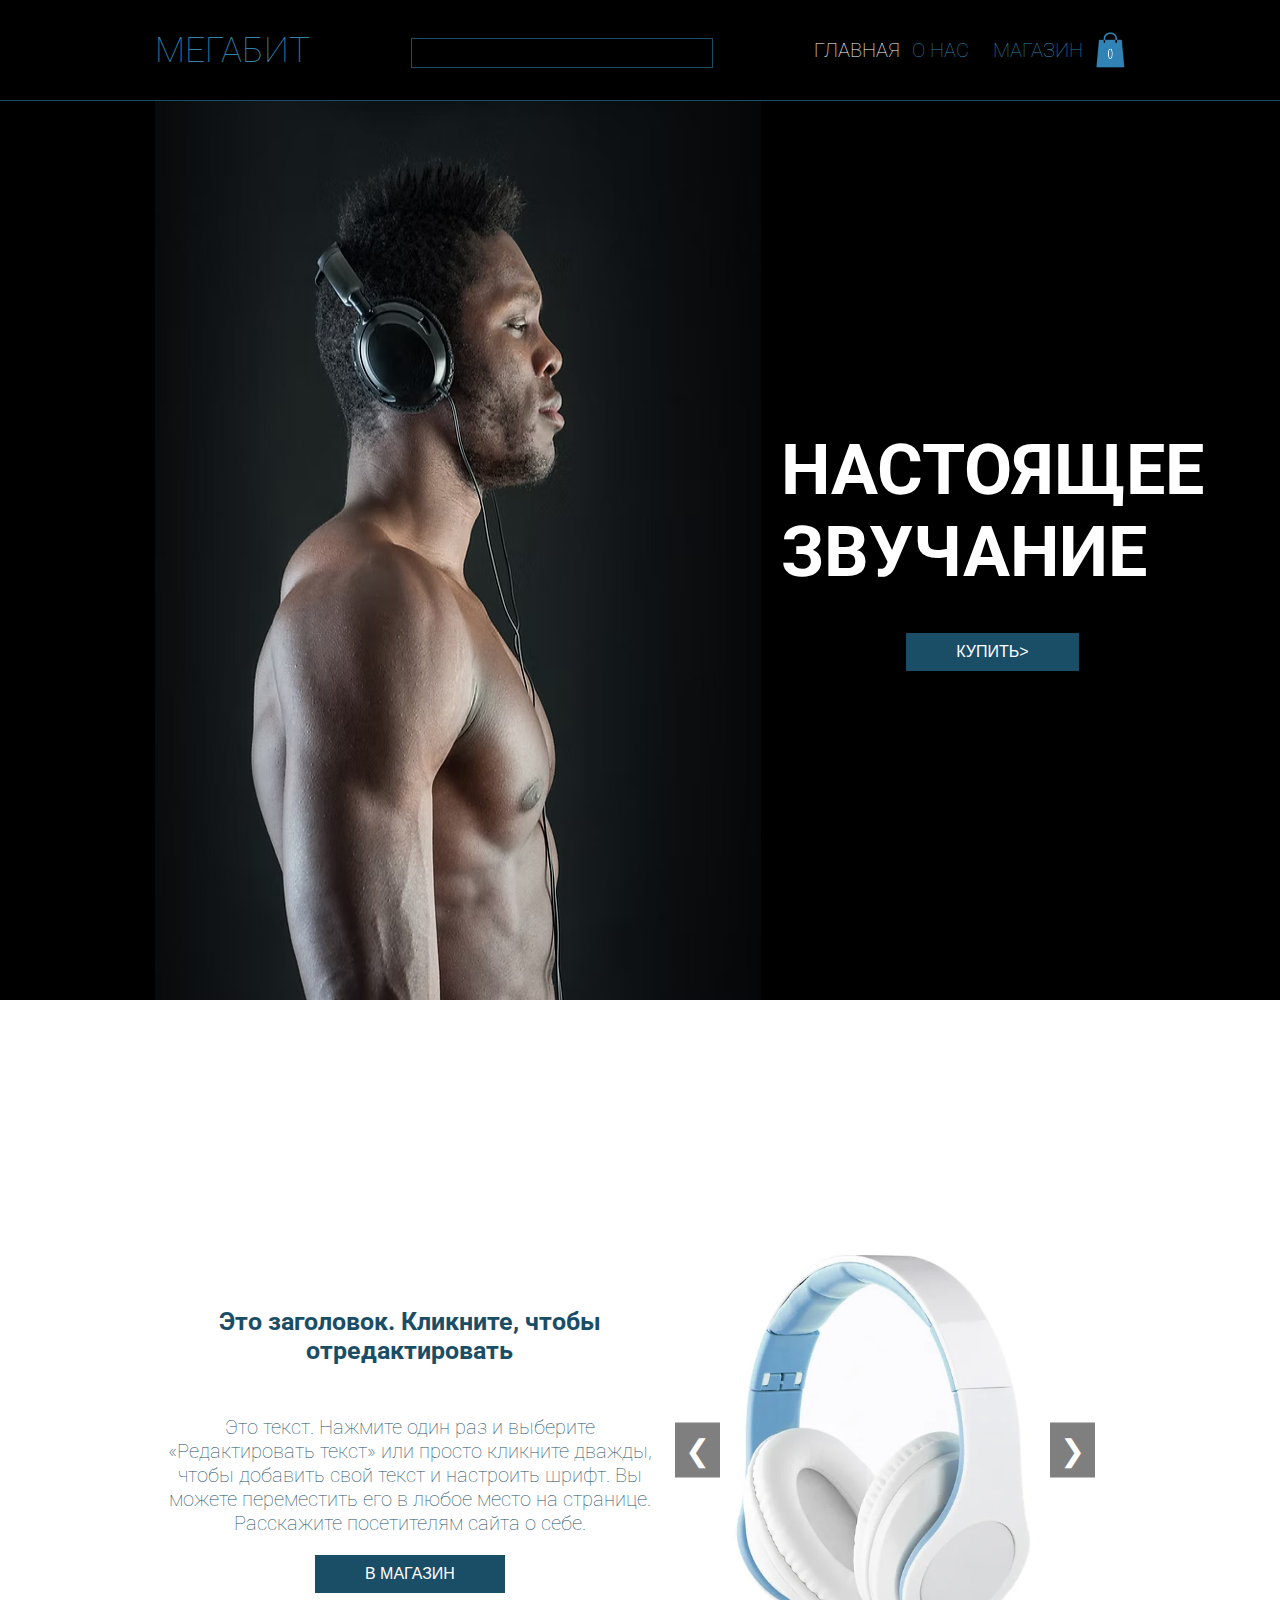
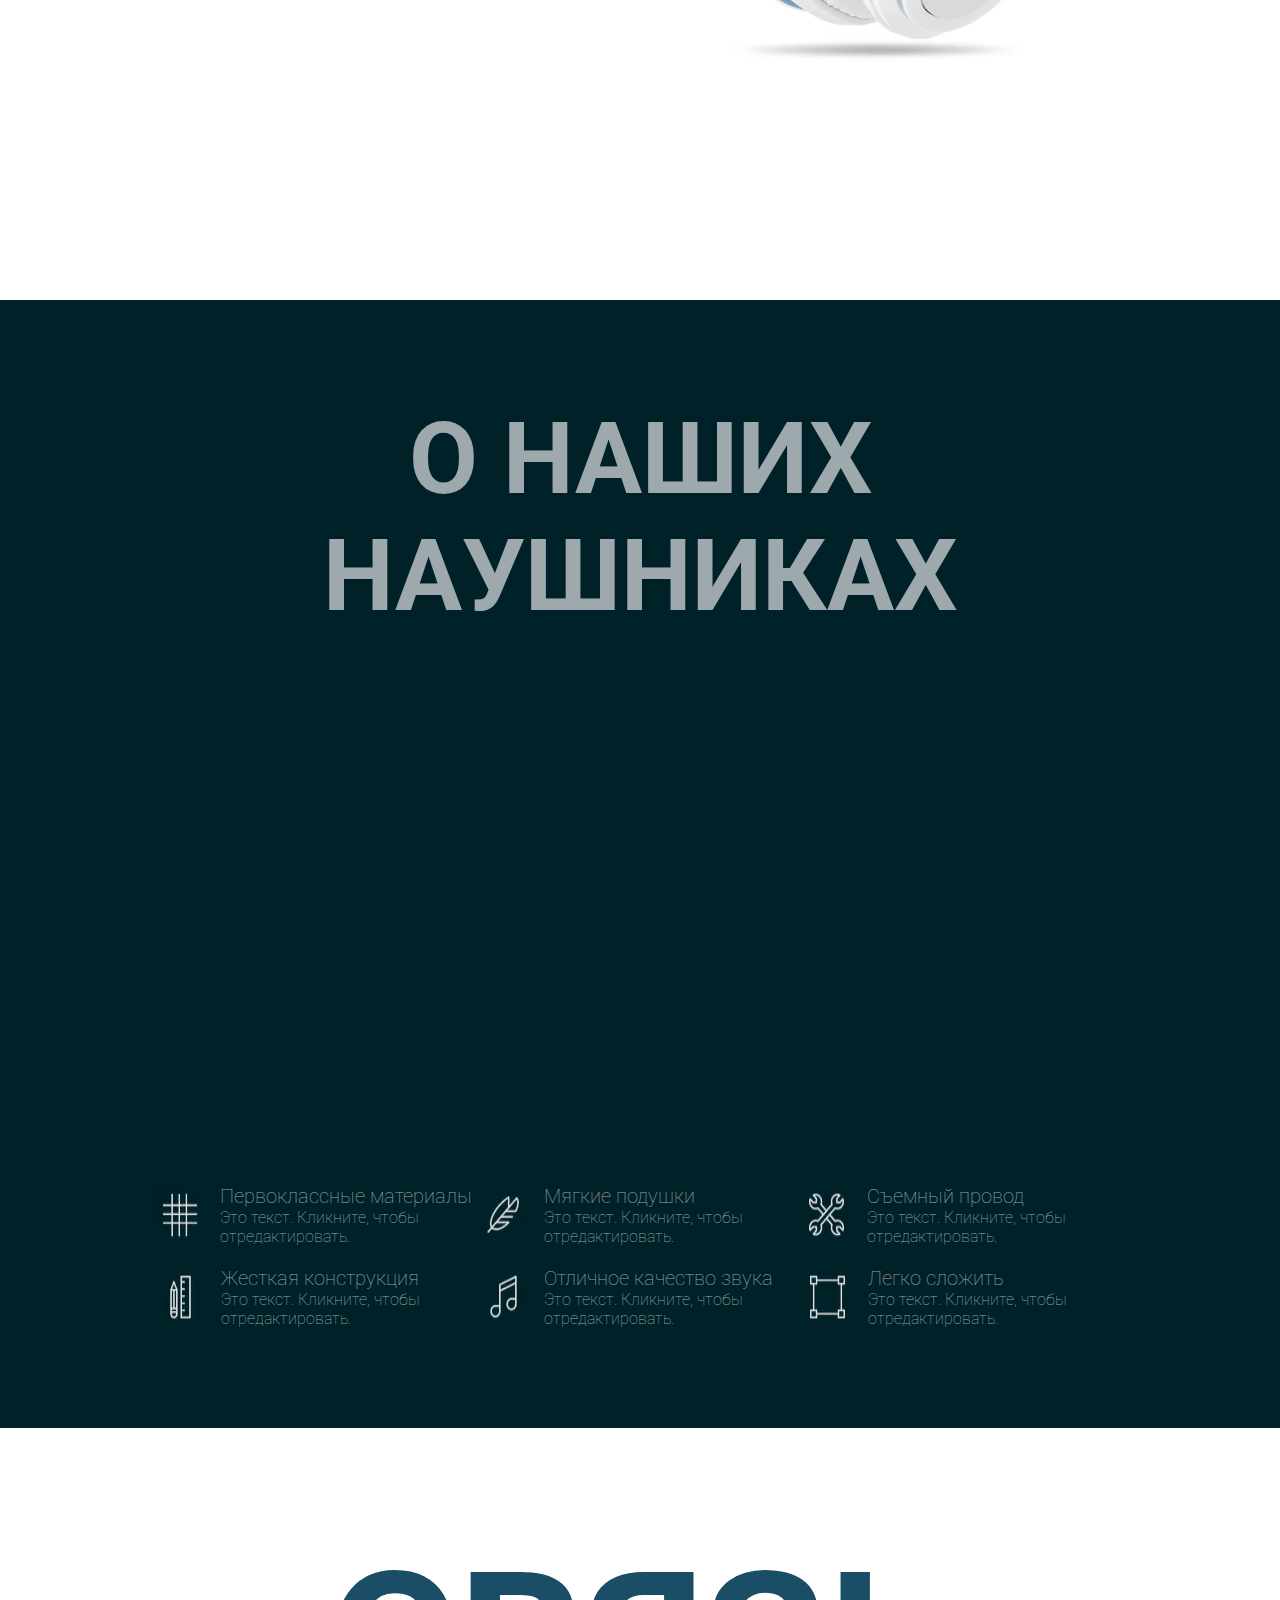
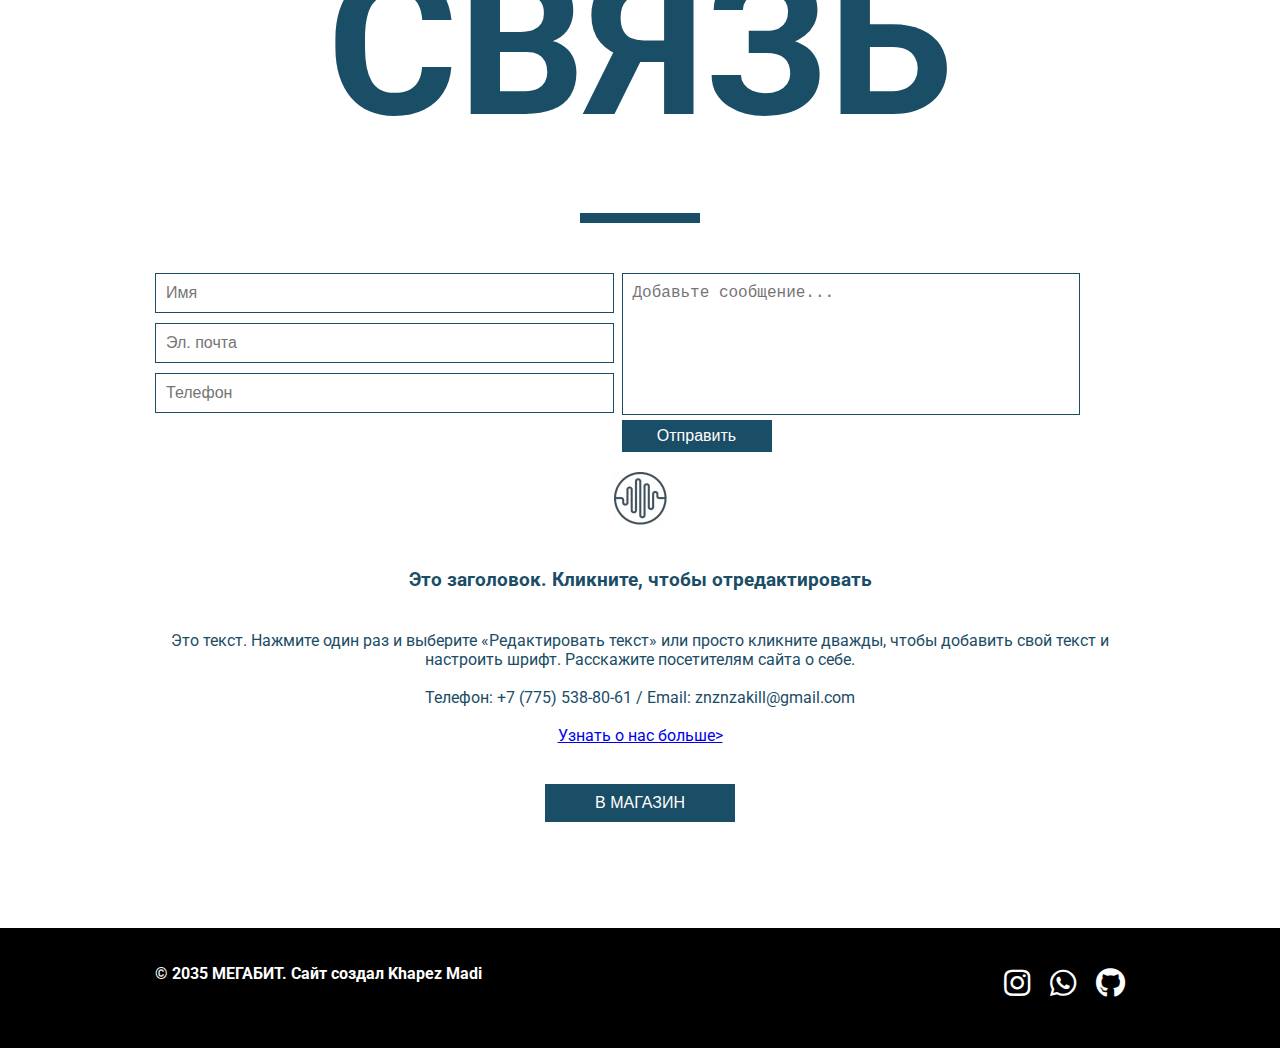
<file: index.html>
<!DOCTYPE html>
<html lang="en">

<head>
    <meta charset="UTF-8">
    <meta name="viewport" content="width=device-width, initial-scale=1.0">
    <title>Интернет магазин</title>
    <link rel="stylesheet" href="style.css">
    <link href="https://fonts.googleapis.com/css2?family=Roboto:wght@100&display=swap" rel="stylesheet">
    <link href="https://cdnjs.cloudflare.com/ajax/libs/font-awesome/5.15.4/css/all.min.css" rel="stylesheet">

</head>

<body>
    <header class="header">
        <div class="container">
            <span>МЕГАБИТ</span>
            <div class="input_container">
                <input type="text" name="" id="poisk">
            </div>
            <nav class="header_nav">
                <ul class="header_ul">
                    <li active><a class="active" href="#">ГЛАВНАЯ</a></li>
                    <li><a class="notActive" href="/for_we.html">О НАС</a></li>
                    <li><a class="notActive" href="market.html">МАГАЗИН</a></li>
                    <img class="korzina" src="/img/korzina.png" alt="">
                </ul>
            </nav>
        </div>
    </header>
    <main class="main">
        <section class="welcome_section">
            <div class="container">
                <div class="welcome">
                    <img src="/img/welcome.avif" alt="">
                    <div class="welcome_text">
                        <h1 class="welcome_title">НАСТОЯЩЕЕ
                            ЗВУЧАНИЕ</h1>
                        <button class="btn"><a href="market.html">КУПИТЬ</a>></button>
                    </div>
                </div>
            </div>
        </section>
        <section class="recomended_section">
            <div class="container">
                <div class="recomended">
                    <div class="recomended_text">
                        <h4>Это заголовок. Кликните, чтобы отредактировать</h4>
                        <p>Это текст. Нажмите один раз и выберите «Редактировать текст» или просто кликните дважды,
                            чтобы
                            добавить свой текст и настроить шрифт. Вы можете переместить его в любое место на странице.
                            Расскажите посетителям сайта о себе.</p>
                        <button class="btn"><a href="market.html">В МАГАЗИН</a></button>
                    </div>
                    <div class="slider">
                        <!-- Радиокнопки для переключения слайдов -->
                        <input type="radio" name="slider" id="slide1" checked>
                        <input type="radio" name="slider" id="slide2">
                        <input type="radio" name="slider" id="slide3">

                        <!-- Слайды -->
                        <div class="slides">
                            <div class="slide">
                                <img src="/img/headphone1.webp" alt="Slide 1">
                            </div>
                            <div class="slide">
                                <img src="/img/headphone2.webp" alt="Slide 2">
                            </div>
                            <div class="slide">
                                <img src="/img/headphone3.webp" alt="Slide 3">
                            </div>
                        </div>

                        <!-- Кнопки навигации -->
                        <label for="slide1" class="nav-button prev">&#10094;</label>
                        <label for="slide2" class="nav-button next">&#10095;</label>
                    </div>

                </div>
            </div>
        </section>
        <section class="possibilities_section">
            <div class="container">
                <div class="possibilities">
                    <h1>О НАШИХ НАУШНИКАХ</h1>
                    <div class="video_container">
                        <iframe class="video" title="vimeo-player"
                            src="https://player.vimeo.com/video/78280018?h=9187040651" width="640" height="360"
                            frameborder="0" allowfullscreen></iframe>
                    </div>
                    <div class="first_flex">
                        <div class="flex1">
                            <img src="/img/1.avif" alt="">
                            <div class="flex_text">
                                <p class="flex_title1">Первоклассные материалы</p>
                                <p>Это текст. Кликните, чтобы отредактировать.</p>
                            </div>
                        </div>
                        <div class="flex1">
                            <img src="/img/2.avif" alt="">
                            <div class="flex_text">
                                <p class="flex_title1">Мягкие подушки</p>
                                <p>Это текст. Кликните, чтобы отредактировать.</p>
                            </div>
                        </div>
                        <div class="flex1">
                            <img src="/img/3.avif" alt="">
                            <div class="flex_text">
                                <p class="flex_title1">Съемный провод</p>
                                <p>Это текст. Кликните, чтобы отредактировать.</p>
                            </div>
                        </div>
                    </div>
                    <div class="second_flex">
                        <div class="flex1">
                            <img src="/img/4.avif" alt="">
                            <div class="flex_text">
                                <p class="flex_title1">Жесткая конструкция</p>
                                <p>Это текст. Кликните, чтобы отредактировать.</p>
                            </div>
                        </div>
                        <div class="flex1">
                            <img src="/img/5.avif" alt="">
                            <div class="flex_text">
                                <p class="flex_title1">Отличное качество звука</p>
                                <p>Это текст. Кликните, чтобы отредактировать.</p>
                            </div>
                        </div>
                        <div class="flex1">
                            <img src="/img/6.avif" alt="">
                            <div class="flex_text">
                                <p class="flex_title1">Легко сложить</p>
                                <p>Это текст. Кликните, чтобы отредактировать.</p>
                            </div>
                        </div>
                    </div>
                </div>
            </div>
        </section>
        <section class="connection_section">
            <div class="container">
                <div class="connection">
                    <h1>СВЯЗЬ</h1>
                    <div class="blue_block_container">
                        <div class="blue_block"></div>
                    </div>

                    <div class="connection_forms">
                        <div class="first_form">
                            <input type="text" placeholder="Имя">
                            <input type="email" name="email" id="email" placeholder="Эл. почта">
                            <input type="number" name="phoneNumber" id="phoneNumber" placeholder="Телефон">
                        </div>
                        <div class="second_form">
                            <textarea name="coment" id="coment" placeholder="Добавьте сообщение..."></textarea>
                            <button class="btn btn_form">Отправить</button>
                        </div>
                    </div>
                    <div class="other">
                        <img src="/img/form_img.avif" alt="">
                        <h3>Это заголовок. Кликните, чтобы отредактировать</h3>
                        <p>Это текст. Нажмите один раз и выберите «Редактировать текст» или просто кликните дважды,
                            чтобы добавить свой текст и настроить шрифт. Расскажите посетителям сайта о себе.</p><br>
                        <p>Телефон: +7 (775) 538-80-61 / Email: znznzakill@gmail.com</p><br>
                        <a href="for_we.html">Узнать о нас больше></a><BR></BR>
                        <button class="btn"><a href="/market.html">В МАГАЗИН</a></button>
                    </div>
                </div>
            </div>
        </section>
    </main>
    <footer class="footer">
        <div class="container">
            <h4>© 2035 МЕГАБИТ. Сайт создал Khapez Madi</h4>
            <div class="social-icons">
                <a href="https://www.instagram.com/madmad.1.1/" target="_blank" class="fab fa-instagram"></a>
                <a href="https://wa.me/yourphonenumber" target="_blank" class="fab fa-whatsapp"></a>
                <a href="https://github.com/Khapez-Madi" target="_blank" class="fab fa-github"></a>
            </div>
        </div>
    </footer>
</body>

</html>
</file>
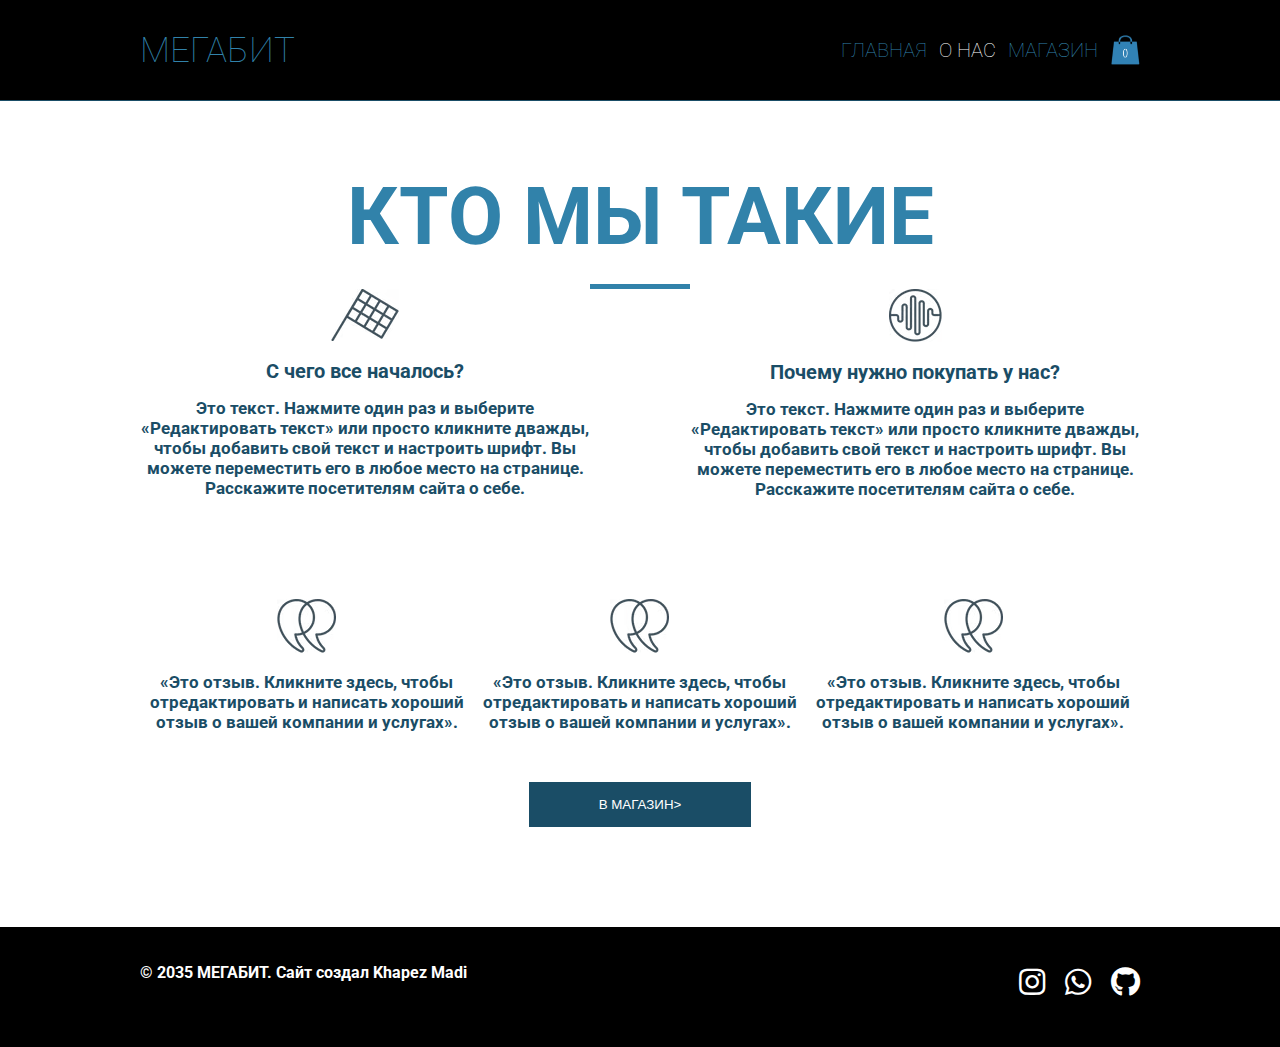
<file: for_we.html>
<!DOCTYPE html>
<html lang="en">

<head>
    <meta charset="UTF-8">
    <meta name="viewport" content="width=device-width, initial-scale=1.0">
    <title>О НАС</title>
    <link rel="stylesheet" href="for_me.css">
    <link href="https://fonts.googleapis.com/css2?family=Roboto:wght@100&display=swap" rel="stylesheet">
    <link href="https://cdnjs.cloudflare.com/ajax/libs/font-awesome/5.15.4/css/all.min.css" rel="stylesheet">
</head>

<body>
    <header class="header">
        <div class="container">
            <span>МЕГАБИТ</span>
            <nav class="header_nav">
                <ul class="header_ul">
                    <li active><a class="notActive" href="/index.html">ГЛАВНАЯ</a></li>
                    <li><a class="active" href="#">О НАС</a></li>
                    <li><a class="notActive" href="market.html">МАГАЗИН</a></li>
                    <img class="korzina" src="/img/korzina.png" alt="">
                </ul>
            </nav>
        </div>
    </header>
    <main class="main">
        <section class="who_we">
            <div class="container">
                <div class="who">
                    <h1>КТО МЫ ТАКИЕ</h1>
                    <div class="blue_block_container">
                        <div class="blue_block"></div>
                    </div>
                    <div class="flex">
                        <div class="flex1">
                            <div class="flex1_1">
                                <img src="/img/flex1.avif" alt="">
                                <h3>С чего все началось?</h3>
                                <p>Это текст. Нажмите один раз и выберите «Редактировать текст» или просто кликните
                                    дважды, чтобы добавить свой текст и настроить шрифт. Вы можете переместить его в
                                    любое место на странице. Расскажите посетителям сайта о себе.</p>
                            </div>
                            <div class="flex1_2">
                                <img src="/img/flex2.avif" alt="">
                                <h3>Почему нужно покупать у нас?</h3>
                                <p>Это текст. Нажмите один раз и выберите «Редактировать текст» или просто кликните
                                    дважды, чтобы добавить свой текст и настроить шрифт. Вы можете переместить его в
                                    любое место на странице. Расскажите посетителям сайта о себе.</p>
                            </div>
                        </div>
                        <div class="flex2">
                            <div class="flex2_1">
                                <img src="/img/flex3.avif" alt="">
                                <p>«Это отзыв. Кликните здесь, чтобы отредактировать и написать хороший отзыв о вашей
                                    компании и услугах».</p>
                            </div>
                            <div class="flex2_2">
                                <img src="/img/flex4.avif" alt="">
                                <p>«Это отзыв. Кликните здесь, чтобы отредактировать и написать хороший отзыв о вашей
                                    компании и услугах».</p>
                            </div>
                            <div class="flex2_3">
                                <img src="/img/flex5.avif" alt="">
                                <p>«Это отзыв. Кликните здесь, чтобы отредактировать и написать хороший отзыв о вашей
                                    компании и услугах».</p>
                            </div>
                        </div>
                    </div>
                    <button class="btn">В МАГАЗИН></button>
                </div>
            </div>
        </section>
    </main>
    <footer class="footer">
        <div class="container">
            <h4>© 2035 МЕГАБИТ. Сайт создал Khapez Madi</h4>
            <div class="social-icons">
                <a href="https://www.instagram.com/madmad.1.1/" target="_blank" class="fab fa-instagram"></a>
                <a href="https://wa.me/yourphonenumber" target="_blank" class="fab fa-whatsapp"></a>
                <a href="https://github.com/Khapez-Madi" target="_blank" class="fab fa-github"></a>
            </div>
        </div>
    </footer>
</body>

</html>
</file>
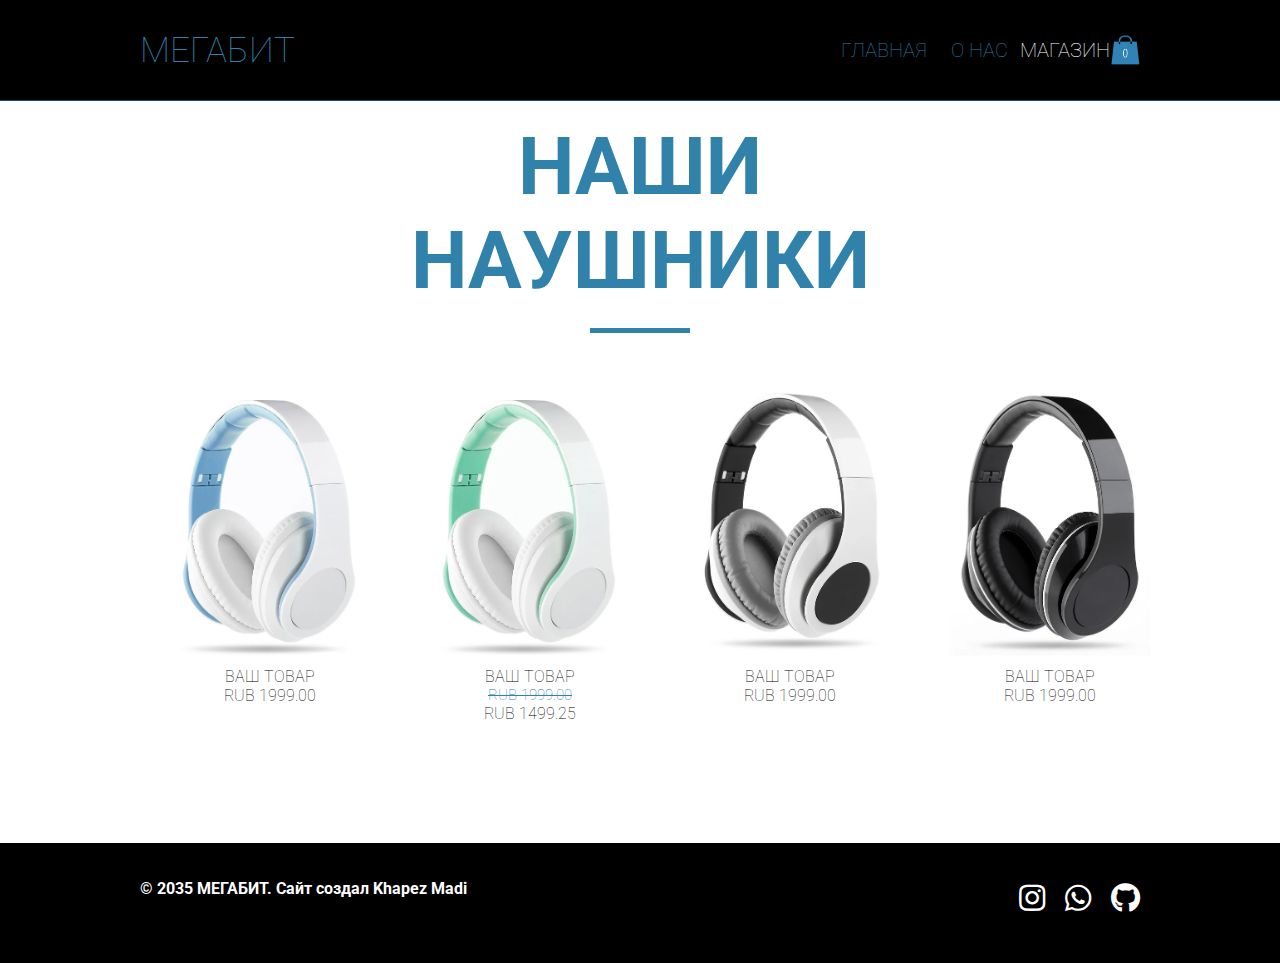
<file: market.html>
<!DOCTYPE html>
<html lang="en">

<head>
    <meta charset="UTF-8">
    <meta name="viewport" content="width=device-width, initial-scale=1.0">
    <title>market</title>
    <link rel="stylesheet" href="market.css">
    <link href="https://fonts.googleapis.com/css2?family=Roboto:wght@100&display=swap" rel="stylesheet">
    <link href="https://cdnjs.cloudflare.com/ajax/libs/font-awesome/5.15.4/css/all.min.css" rel="stylesheet">
</head>

<body>
    <header class="header">
        <div class="container">
            <span>МЕГАБИТ</span>
            <nav class="header_nav">
                <ul class="header_ul">
                    <li active><a class="notActive" href="/index.html">ГЛАВНАЯ</a></li>
                    <li><a class="notActive" href="/for_we.html">О НАС</a></li>
                    <li><a class="active" href="#">МАГАЗИН</a></li>
                    <img class="korzina" src="/img/korzina.png" alt="">
                </ul>
            </nav>
        </div>
    </header>
    <main class="main">
        <section class="our_headphones">
            <div class="container">
                <div class="headphones">
                    <h1>НАШИ<br> НАУШНИКИ</h1>
                    <div class="blue_block_container">
                        <div class="blue_block"></div>
                    </div>
                    <div class="flex">
                        <div class="flex1">
                            <img src="/img/headphone1.webp" alt="">
                            <p>ВАШ ТОВАР</p>
                            <p>RUB 1999.00</p>
                        </div>
                        <div class="flex1">
                            <img src="/img/headphone2.webp" alt="">
                            <p>ВАШ ТОВАР</p>
                            <p><span class="span">RUB 1999.00</span>RUB 1499.25</p>
                        </div>
                        <div class="flex1">
                            <img src="/img/headphone3.webp" alt="">
                            <p>ВАШ ТОВАР</p>
                            <p>RUB 1999.00</p>
                        </div>
                        <div class="flex1">
                            <img src="/img/headphone4.webp" alt="">
                            <p>ВАШ ТОВАР</p>
                            <p>RUB 1999.00</p>
                        </div>
                    </div>
                </div>
            </div>
        </section>
    </main>
    <footer class="footer">
        <div class="container">
            <h4>© 2035 МЕГАБИТ. Сайт создал Khapez Madi</h4>
            <div class="social-icons">
                <a href="https://www.instagram.com/madmad.1.1/" target="_blank" class="fab fa-instagram"></a>
                <a href="https://wa.me/yourphonenumber" target="_blank" class="fab fa-whatsapp"></a>
                <a href="https://github.com/Khapez-Madi" target="_blank" class="fab fa-github"></a>
            </div>
        </div>
    </footer>
</body>

</html>
</file>
<file: style.css>
body {
    font-family: 'Roboto', sans-serif;
    font-weight: 100;
}


* {
    margin: 0;
    padding: 0;
}

/* ! header */
.header_ul {
    display: flex;
    list-style: none;
    margin: 0;
    justify-content: right;
    color: #1a4d66;
    align-items: center;
}

.header_ul li .notActive {
    text-decoration: none;
    color: #3182AA;
    padding: 0 12px;
}

.header_ul li .active {
    color: white;
    list-style: none;
    text-decoration: none;
}

.header_ul li a:hover {
    color: white;
}

span {
    display: block;
    color: #3182AA;
    font-size: 35px;
}


.header {
    position: fixed;
    top: 0;
    left: 0;
    width: 100%;
    display: flex;
    justify-content: center;
    align-items: center;
    min-height: 100px;
    height: auto;
    font-size: 20px;
    background-color: #000;
    border-bottom: 1px solid #1a4d66;
    z-index: 1000;
    color: white;
}


.container {
    display: flex;
    justify-content: space-between;
    align-items: center;
    width: 100%;
    max-width: 1000px;
    box-sizing: border-box;
    margin-left: auto;
    margin-right: auto;
    padding: 0 15px;
    color: white;
    font-family: 'Roboto', sans-serif;
    gap: 10px;
    height: auto;
}


.korzina {
    max-width: 30px;
    width: auto;
    min-height: 30px;
    height: auto;
}

.slides {
    display: flex;
}

.slides img {
    max-width: 100px;
    width: auto;
    min-height: 100px;
    height: auto;
}

.slider {
    position: relative;
    max-width: 600px;
    width: auto;
    min-height: 400px;
    height: auto;
    overflow: hidden;
}

input[type="radio"] {
    display: none;
}

.slides {
    display: flex;
    width: 300%;
    transition: transform 1s ease-in-out;
}

.slide {
    max-width: 33.33%;
    width: auto;
    min-height: 80%;
    height: auto;
}

.slide img {
    max-width: 100%;
    width: auto;
    min-height: 100%;
    height: auto;
    object-fit: cover;
}

input#slide1:checked~.slides {
    transform: translateX(0);
}

input#slide2:checked~.slides {
    transform: translateX(-33.33%);
}

input#slide3:checked~.slides {
    transform: translateX(-66.66%);
}

.nav-button {
    position: absolute;
    top: 50%;
    transform: translateY(-50%);
    font-size: 30px;
    color: white;
    background: rgba(0, 0, 0, 0.5);
    padding: 10px;
    cursor: pointer;
    z-index: 10;
}

.prev {
    left: 10px;
}

.next {
    right: 10px;
}


/* ! welcome */
.welcome {
    display: flex;
    min-height: 100vh;
    height: auto;
}

.welcome_section {
    background-color: #000;
}

.btn {
    background-color: #3182AA;
    color: white;
}

.welcome_section {
    background-color: #000;
    padding-top: 100px;
}

.welcome_text {
    display: flex;
    flex-direction: column;
    align-items: center;
    justify-content: center;
    min-height: 100vh;
    height: auto;
    color: white;
    margin-left: 20px;
    background-color: #000;
}

.welcome_text h1 {
    font-size: 70px;
}


.welcome_title {
    font-size: 40px;
    margin-bottom: 20px;
}

.btn {
    background-color: #1a4d66;
    ;
    color: white;
    padding: 10px 50px;
    border: none;
    cursor: pointer;
    font-size: 16px;
    margin-top: 20px;
}

/* ! recomended */
.recomended_section {
    background-color: white;
    min-height: 100vh;
    height: auto;
    font-family: 'Roboto', sans-serif;
}

.recomended_text {
    display: flex;
    flex-direction: column;
    justify-content: center;
    align-items: center;
    max-width: 100vh;
    width: auto;
    color: #1a4d66;
    text-align: center;
}

.recomended {
    display: flex;
    width: 950px;
    min-height: 100vh;
    height: auto;
    justify-content: center;
    align-items: center;
}

.recomended_text h4 {
    font-size: 25px;
    font-weight: 700;
    margin-bottom: 50px;
}

.recomended_text p {
    font-size: 20px;
}

/* !  possibilities */
.possibilities_section {
    background-color: #012128;
    min-height: 100vh;
    height: auto;
    padding: 100px 0;
}

.possibilities {
    display: flex;
    flex-direction: column;
    justify-content: center;
    align-items: center;
    min-height: 100vh;
    height: auto;
}

.possibilities h1 {
    font-size: 100px;
    text-align: center;
    color: rgba(255, 255, 255, 0.615);
    margin-bottom: 50px;
}

.first_flex,
.second_flex {
    color: rgba(255, 255, 255, 0.615);
}

.first_flex,
.second_flex {
    display: flex;
    justify-content: space-between;
    text-align: left;
}

.first_flex {
    margin-bottom: 20px;
}

.video_container {
    display: flex;
    justify-content: center;
    align-items: center;
    min-height: 50vh;
    height: auto;
    margin-bottom: 50px;
}

.flex_title1 {
    font-size: 20px;
}

.flex1 {
    display: flex;
}

.flex1 img {
    margin-right: 15px;
}

/* !connection */
.connection_section {
    background-color: white;
    min-height: 100vh;
    height: auto;
    color: #1a4d66;
    padding: 100px 0;
}

.connection {
    color: #1a4d66;
    font-size: 100px;
    font-family: 'Roboto', sans-serif;
    font-weight: 100;
    text-align: center;
    width: 100%;
}

.connection h1 {
    margin-bottom: 50px;
}

.connection_forms {
    display: flex;
    gap: 20px;
}

.first_form {
    display: flex;
    flex-direction: column;
    flex-basis: 45%;
    margin-right: 10px;
}

.second_form {
    display: flex;
    flex-direction: column;
    flex-basis: 45%;
}

input,
textarea {
    margin-bottom: 10px;
    padding: 10px;
    font-size: 1rem;
    width: 100%;
    border: 1px solid #1a4d66;
}

textarea {
    height: 120px;
    resize: none;
}

.btn_form {
    width: 150px;
    padding: 7px 0;
    margin-top: -5px;
}

.other {
    margin-top: 20px;
    font-size: 16px;
    font-weight: 400;
}

.other h3 {
    margin: 40px 0;
}

.blue_block {
    width: 120px;
    height: 10px;
    background-color: #1a4d66;
}

.blue_block_container {
    display: flex;
    width: 100%;
    justify-content: center;
    margin-bottom: 50px;
}

/* ! footer */
.footer {
    background-color: #000;
    height: 100px;
    padding-top: 20px;
    position: sticky;
}

.social-icons {
    display: flex;
    justify-content: center;
    gap: 20px;
    margin-top: 20px;
}

.social-icons a {
    font-size: 30px;
    color: white;
    text-decoration: none;
    transition: color 0.3s;
}

.social-icons a:hover {
    color: #3182AA;
}

.btn a {
    list-style: none;
    text-decoration: none;
    color: #fff;
}

.btn:hover {
    background-color: #2980b9;
    transform: scale(1.1);
    box-shadow: 0 4px 15px rgba(0, 0, 0, 0.2);
}

.btn:active {
    transform: scale(1);
    box-shadow: none;
}

/* ! input */
#poisk {
    background-color: #000;
    color: white;
    width: 300px;
    padding: 5px 0px;
    margin-bottom: -5px;
}

.input_container {
    display: flex;
    align-items: center;
}

@media (max-width: 768px) {
    body {
        font-size: 15px;
        width: 1050px;
    }

    .container {
        max-width: 2000px;
        width: 100%;
    }

    html {
        width: 1000px;
    }
}

@media (max-width: 1024px) {
    body {
        font-size: 16px;
        width: 1100px;
    }
}
</file>
<file: for_me.css>
body {
    font-family: 'Roboto', sans-serif;
    font-weight: 100;
}

/* Сброс маргинов и паддингов */
* {
    margin: 0;
    padding: 0;
}

/* ! header */
.header_ul {
    display: flex;
    list-style: none;
    margin: 0;
    justify-content: right;
    color: #1a4d66;
    align-items: center;
}

.header_ul li .notActive {
    text-decoration: none;
    color: #3182AA;
    padding: 0 12px;
}

.header_ul li a:hover {
    color: white;
}

.header_ul li .active {
    color: white;
    text-decoration: none;
}

span {
    display: block;
    color: #3182AA;
    font-size: 35px;
}

.header {
    position: fixed;
    top: 0;
    left: 0;
    width: 100%;
    display: flex;
    justify-content: center;
    align-items: center;
    height: 100px;
    font-size: 20px;
    background-color: #000;
    border-bottom: 1px solid #1a4d66;
    z-index: 1000;
    color: white;
}

/* Контейнер */
.container {
    display: flex;
    justify-content: space-between;
    align-items: center;
    width: 90%;
    max-width: 1000px;
    margin: 0 auto;
    padding: 0 15px;
    color: white;
}

/* Картинка корзины */
.korzina {
    width: 30px;
    height: 30px;
}

/* ! who */
.who {
    color: #1a4d66;
    text-align: center;
    margin-top: 120px;
    width: 100%;
    margin-bottom: 100px;
    padding-top: 50px;
}

.who h1 {
    font-size: 80px;
    color: #3182AA;
    text-align: center;
}

.blue_block_container {
    display: flex;
    justify-content: center;
    margin-top: 20px;
}

.blue_block {
    width: 100px;
    height: 5px;
    background-color: #3182AA;
}

.flex1 {
    display: flex;
    justify-content: space-between;
}

.flex2 {
    display: flex;
}

.who {
    font-size: 17px;
    font-weight: 700;
}

.who h3 {
    margin-bottom: 15px;
}

.flex1 p {
    margin-bottom: 100px;
    width: 450px;
}

.who img {
    margin-bottom: 15px;
}

.btn {
    background-color: #1a4d66;
    text-decoration: none;
    color: white;
    padding: 15px 70px;
    border: none;
    margin-top: 50px;
}

/* ! footer */
.footer {
    background-color: #000;
    height: 100px;
    padding-top: 20px;
}

.social-icons {
    display: flex;
    justify-content: center;
    gap: 20px;
    margin-top: 20px;
}

.social-icons a {
    font-size: 30px;
    color: white;
    text-decoration: none;
    transition: color 0.3s;
}

.social-icons a:hover {
    color: #3182AA;
}

.btn:hover {
    background-color: #2980b9;
    transform: scale(1.1);
    box-shadow: 0 4px 15px rgba(0, 0, 0, 0.2);
}

.btn:active {
    transform: scale(1);
    box-shadow: none;
}

@media (max-width: 320px) and (max-width: 425px) {
    body {
        width: 980px;
    }

    p {
        font-size: 25px;
    }

    h3 {
        font-size: 40px;
    }

    ul li a {
        font-size: 35px;
    }

    .btn {
        padding-top: 30px;
        padding-bottom: 30px;
    }

    .who_we {
        min-height: 290vh;
        height: auto;
        display: flex;
    }

    h1 {
        margin-bottom: 130px;
    }

    a {
        width: 30px;
        height: 30px;
    }
}

@media (max-width: 768px) {
    body {
        width: 970px;
    }
}
</file>
<file: market.css>
body {
    font-family: 'Roboto', sans-serif;
    font-weight: 100;
}

/* Сброс маргинов и паддингов */
* {
    margin: 0;
    padding: 0;
}

/* ! header */
.header_ul {
    display: flex;
    list-style: none;
    margin: 0;
    justify-content: right;
    color: #1a4d66;
    align-items: center;
}

.header_ul li a:hover {
    color: white;
}

.span {
    text-decoration: line-through;
    font-size: 15px;
}

.header_ul li .notActive {
    text-decoration: none;
    color: #3182AA;
    padding: 0 12px;
}

.header_ul li .active {
    color: white;
    text-decoration: none;
}

span {
    display: block;
    color: #3182AA;
    font-size: 35px;
}

.header {
    position: fixed;
    top: 0;
    left: 0;
    width: 100%;
    display: flex;
    justify-content: center;
    align-items: center;
    min-height: 100px;
    height: auto;
    font-size: 20px;
    background-color: #000;
    border-bottom: 1px solid #1a4d66;
    z-index: 1000;
    color: white;
}

/* Контейнер */
.container {
    display: flex;
    justify-content: space-between;
    align-items: center;
    width: 90%;
    max-width: 1000px;
    margin: 0 auto;
    padding: 0 15px;
    color: white;
}

/* Картинка корзины */
.korzina {
    width: 30px;
    height: 30px;
}

/* ! Our Headphones */
.our_headphones {
    padding-top: 120px;
    padding-bottom: 120px;
}

.headphones {
    text-align: center;
    width: 100%;
}

.headphones h1 {
    font-size: 80px;
    color: #3182AA;
}

.blue_block_container {
    display: flex;
    justify-content: center;
    margin-top: 20px;
    margin-bottom: 50px;
}

.blue_block {
    width: 100px;
    height: 5px;
    background-color: #3182AA;
}

.headphones p {
    color: black;
}

.flex {
    display: flex;
    justify-content: space-between;
}

.flex img {
    width: 260px;
    height: 280px;
}

/* ! footer */
.footer {
    background-color: #000;
    height: 100px;
    padding-top: 20px;
}

.social-icons {
    display: flex;
    justify-content: center;
    gap: 20px;
    margin-top: 20px;
}

.social-icons a {
    font-size: 30px;
    color: white;
    text-decoration: none;
    transition: color 0.3s;
}

.social-icons a:hover {
    color: #3182AA;
}

.btn:hover {
    background-color: #2980b9;
    transform: scale(1.1);
    box-shadow: 0 4px 15px rgba(0, 0, 0, 0.2);
}

.btn:active {
    transform: scale(1);
    box-shadow: none;
}

.flex1 {
    transition: transform 0.3s ease;
}

.flex1:hover {
    transform: scale(1.1);
}

.flex1 img {
    transition: transform 0.3s ease;
}

.flex1:hover img {
    transform: scale(1.1);
}


@media (max-width:320px) {
    html {
        width: 1100px;
    }

}

@media (max-width: 1024px) {
    body {
        width: 1100px;
    }
}
</file>
